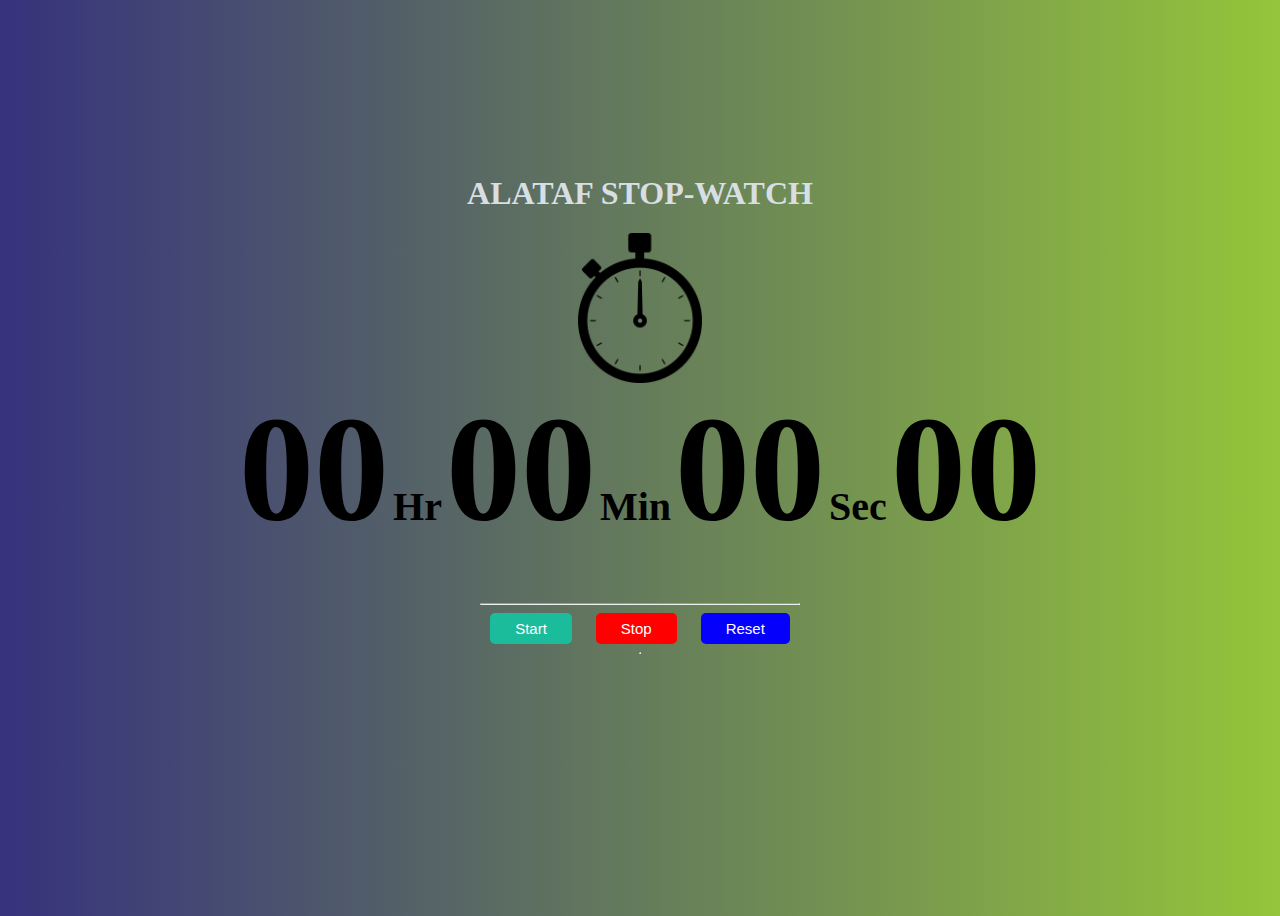
<file: StopWatch/index.html>
<!DOCTYPE html>

<html>

<head>
    <meta charset="utf-8" />
    <meta http-equiv="X-UA-Compatible" content="IE=edge" />
    <title>Stop Watch</title>
    <link rel="shortcut icon" type="image/jpg" href="/img/favicon.png"/>
    <meta name="description" content="" />
    <meta name="viewport" content="width=device-width, initial-scale=1" />
    <link rel="stylesheet" href="style.css" />
    <script type="text/javascript" src="script.js"></script>
</head>

<body>
    <div id="container">
        <h1 style="text-align:center">ALATAF STOP-WATCH</h1>
        <img  class="center" src="./clock.png" alt="clock image" width="150" height="150">
         </div>
       
        <div id="time">
            <span>
                <span class="digit" id="hr">00</span>
                <span class="txt">Hr</span>
            </span>
            <span>
                <span class="digit" id="min">00</span>
                <span class="txt">Min</span>
            </span>
            <span>
                <span class="digit" id="sec">00</span>
                <span class="txt">Sec</span>
            </span>

            <span class="digit" id="count">00</span>

        </div>

        <div id="btn-container">
            <hr>
            <button class="btn" id="start" onclick="start()">Start</button>
            <button class="btn" id="stop" onclick="stop()">Stop</button>
            <button class="btn" id="reset" onclick="reset()">Reset</button>
            <!-- <button class="btn" id="lap" onclick="lap()">Lap</button>
            <button class="btn" id="clearLap" onclick="clearLap()">Clear Laps</button> -->
        </div>
        <hr>
        <div>
            <ul id="laps" style="list-style-type:none;">
                <li>
                    <span id="li-hr"></span>
                    <span id="li-min"></span>
                    <span id="li-sec"></span>
                    <span id="li-count"></span>
                </li>
            </ul>
        </div>
    </div>
    
    <script src="script.js"></script>
</body>

</html>
</file>
<file: StopWatch/style.css>
body {
    background: #43C6AC;  /* fallback for old browsers */
    background: -webkit-linear-gradient(to right, #c78c0d, #128a42);  /* Chrome 10-25, Safari 5.1-6 */
    background: linear-gradient(to right, #36327d, #94c53a); /* W3C, IE 10+/ Edge, Firefox 16+, Chrome 26+, Opera 12+, Safari 7+ */
    display: flex;
    flex-direction: column;
    justify-content: center;
    align-items: center;
    height: 100vh;
    overflow: hidden;
}

.center {
    display: block;
    margin-left: auto;
    margin-right: auto;
    width:auto;
  }

#container {
    color: #d7dfe4;
}

#footer-container {
    position: absolute;
    bottom: 10%;
}

.digit {
    font-size: 150px;
    font-weight: bold;
}

.txt {
    font-size: 40px;
    font-weight: bold;
}
.social-txt {
    font-size: 20px;
    color: white;
}

#btn-container {
    text-align: center;
    margin-top: 40px;
}

.btn {
    padding: 7px 25px;
    font-size: 15px;
    margin: 0px 10px;
    color: white;
    border: 0px;
    border-radius: 5px;
    cursor: pointer;
}

#start {
    background-color: #1abc9c;
}

#start :hover {
    background-color: yellow;
}

#stop {
    background-color: #ff0000;
}

#reset {
    background-color: #0400fc;
}

@media screen and (max-width:800px){
    #time span{
        font-size: 4rem;
    }
    #time{
        display: flex;
        flex-direction: column;
    }
    #container{
        display: flex;
        flex-direction: column;
        align-items: center;
    }
}

#lap {
    background-color: rgb(166, 17, 211);
}

#clearLap {
    background-color: #ee42a6;
}

#laps {
    margin-top: 100px;
    text-align: center;
    font-size: 25px;
}
</file>
